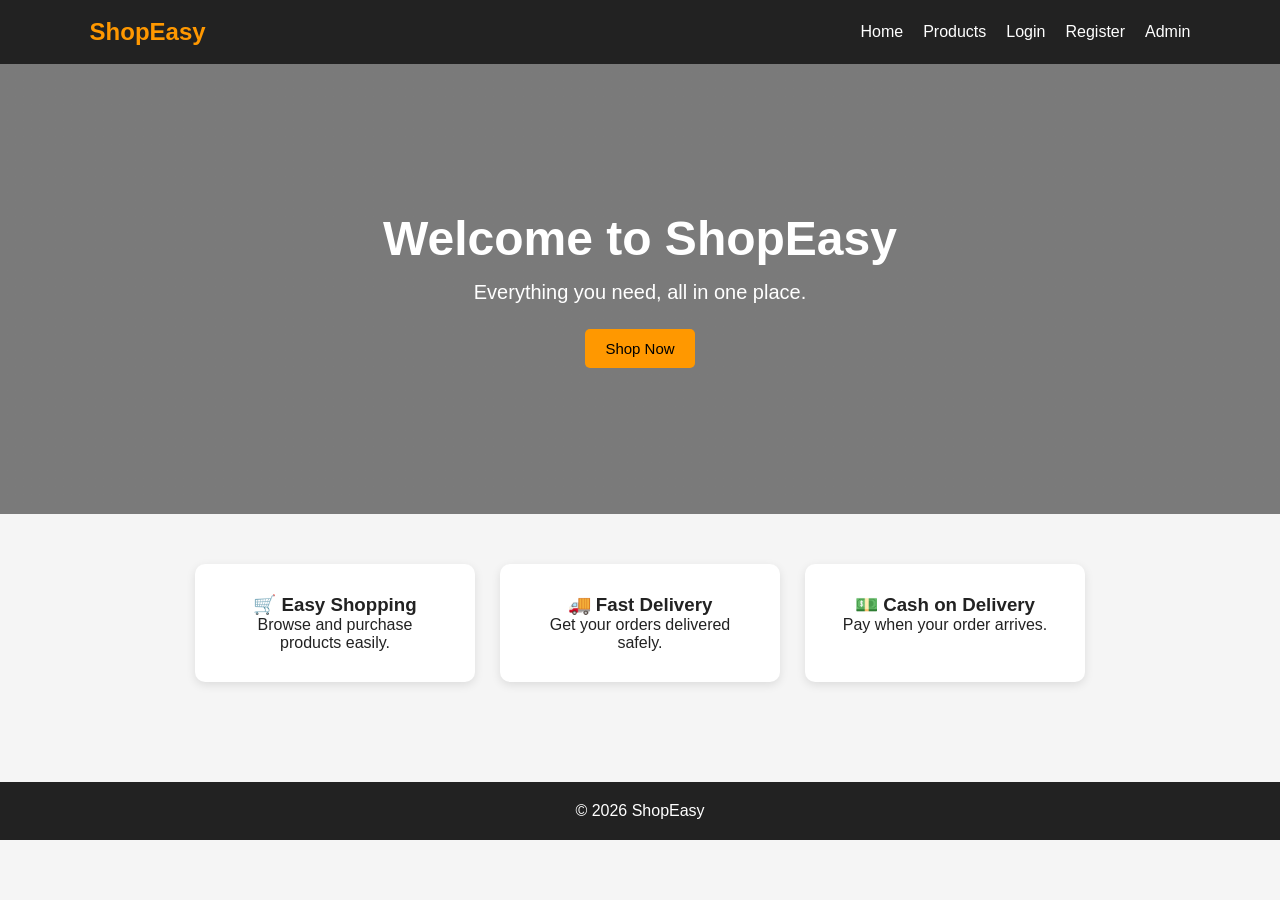
<file: index.html>
<!DOCTYPE html>
<html lang="en">
<head>
    <meta charset="UTF-8">
    <meta name="viewport" content="width=device-width, initial-scale=1.0">
    <title>ShopEasy - E-Commerce</title>
    <link rel="stylesheet" href="style.css">
</head>
<body>
<header>
    <h2>ShopEasy</h2>
    <nav>
        <a href="index.html">Home</a>
        <a href="products.html">Products</a>
        <a href="login.html">Login</a>
        <a href="register.html">Register</a>
        <a href="admin-login.html">Admin</a>
    </nav>
</header>

<section class="hero">
    <div>
        <h1>Welcome to ShopEasy</h1>
        <p>Everything you need, all in one place.</p>
        <a href="products.html"><button>Shop Now</button></a>
    </div>
</section>

<section class="features">
    <div class="feature"><h3>🛒 Easy Shopping</h3><p>Browse and purchase products easily.</p></div>
    <div class="feature"><h3>🚚 Fast Delivery</h3><p>Get your orders delivered safely.</p></div>
    <div class="feature"><h3>💵 Cash on Delivery</h3><p>Pay when your order arrives.</p></div>
</section>

<footer><p>© 2026 ShopEasy</p></footer>
</body>
</html>
</file>
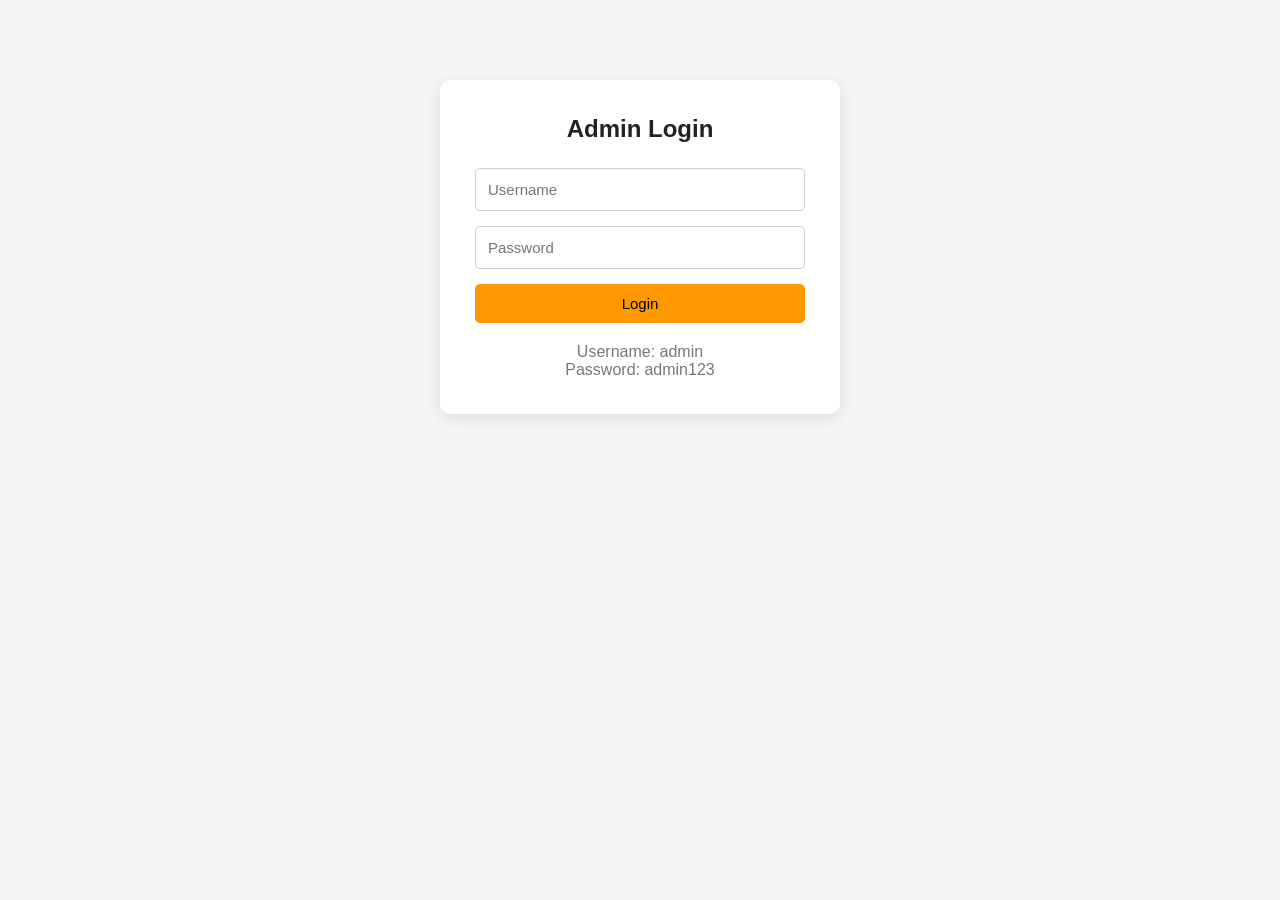
<file: admin-login.html>
<!DOCTYPE html>
<html lang="en">
<head>
    <meta charset="UTF-8">
    <meta name="viewport" content="width=device-width, initial-scale=1.0">
    <title>Admin Login - ShopEasy</title>
    <link rel="stylesheet" href="style.css">
</head>
<body>
<div class="form-container">
    <h2>Admin Login</h2>
    <form id="adminLoginForm">
        <input type="text" id="adminUsername" placeholder="Username" required>
        <input type="password" id="adminPassword" placeholder="Password" required>
        <button type="submit">Login</button>
    </form>
    <p class="hint">Username: admin<br>Password: admin123</p>
</div>
<script src="script.js"></script>
</body>
</html>
</file>
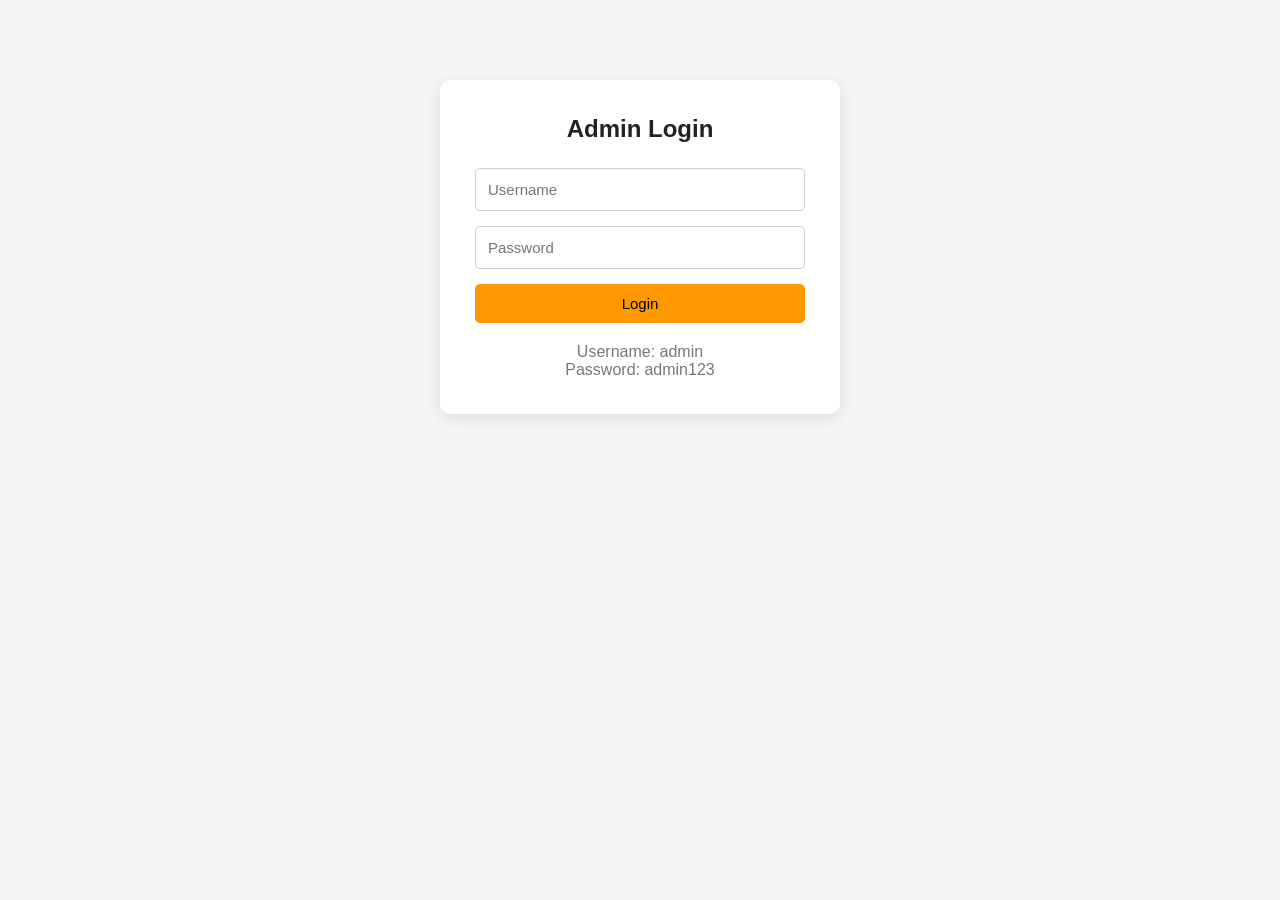
<file: admin.html>
<!DOCTYPE html>
<html lang="en">
<head>
    <meta charset="UTF-8">
    <meta name="viewport" content="width=device-width, initial-scale=1.0">
    <title>Admin Dashboard - ShopEasy</title>
    <link rel="stylesheet" href="style.css">
</head>
<body>
<header>
    <h2>ShopEasy Admin</h2>
    <nav>
        <a href="admin.html">Dashboard</a>
        <button onclick="adminLogout()">Logout</button>
    </nav>
</header>

<div class="admin-container">
    <h1>Admin Dashboard</h1>

    <div class="admin-cards">
        <div class="admin-card"><h3>Products</h3><p id="productCount">0</p></div>
        <div class="admin-card"><h3>Customers</h3><p id="customerCount">0</p></div>
        <div class="admin-card"><h3>Orders</h3><p id="orderCount">0</p></div>
    </div>

    <h2>Add Product</h2>
    <form id="productForm">
        <input type="text" id="productName" placeholder="Product Name" required>
        <input type="number" id="productPrice" placeholder="Price" required>
        <input type="text" id="productImage" placeholder="Image URL" required>
        <textarea id="productDescription" placeholder="Product Description" required></textarea>
        <button type="submit">Add Product</button>
    </form>

    <h2>Customers</h2>
    <div id="customers"></div>

    <h2>Orders</h2>
    <div id="adminOrders"></div>
</div>

<script src="script.js"></script>
</body>
</html>
</file>
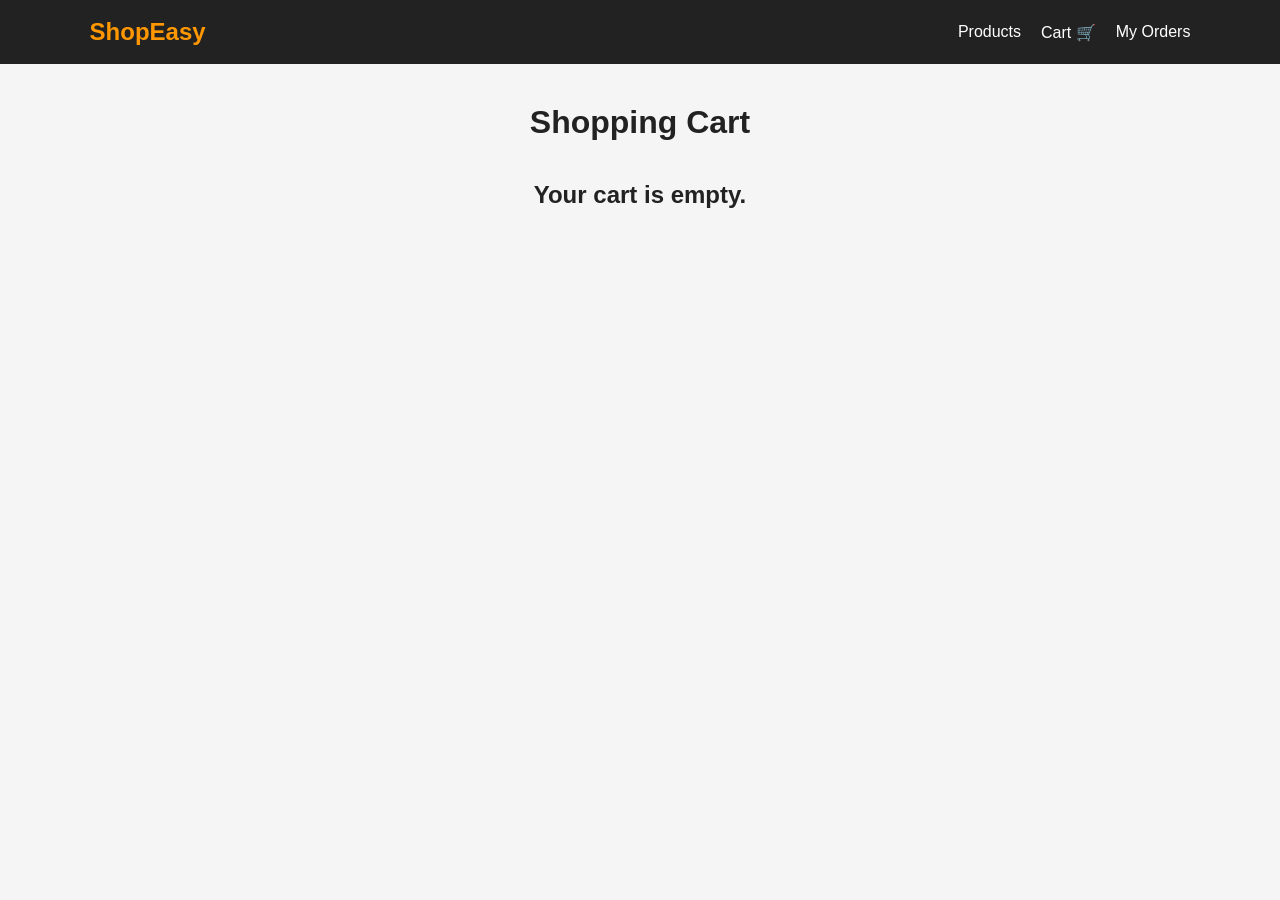
<file: cart.html>
<!DOCTYPE html>
<html lang="en">
<head>
    <meta charset="UTF-8">
    <meta name="viewport" content="width=device-width, initial-scale=1.0">
    <title>Cart - ShopEasy</title>
    <link rel="stylesheet" href="style.css">
</head>
<body>
<header>
    <h2>ShopEasy</h2>
    <nav>
        <a href="products.html">Products</a>
        <a href="cart.html">Cart 🛒</a>
        <a href="orders.html">My Orders</a>
    </nav>
</header>
<h1 class="page-title">Shopping Cart</h1>
<div id="cartContainer"></div>
<script src="script.js"></script>
</body>
</html>
</file>
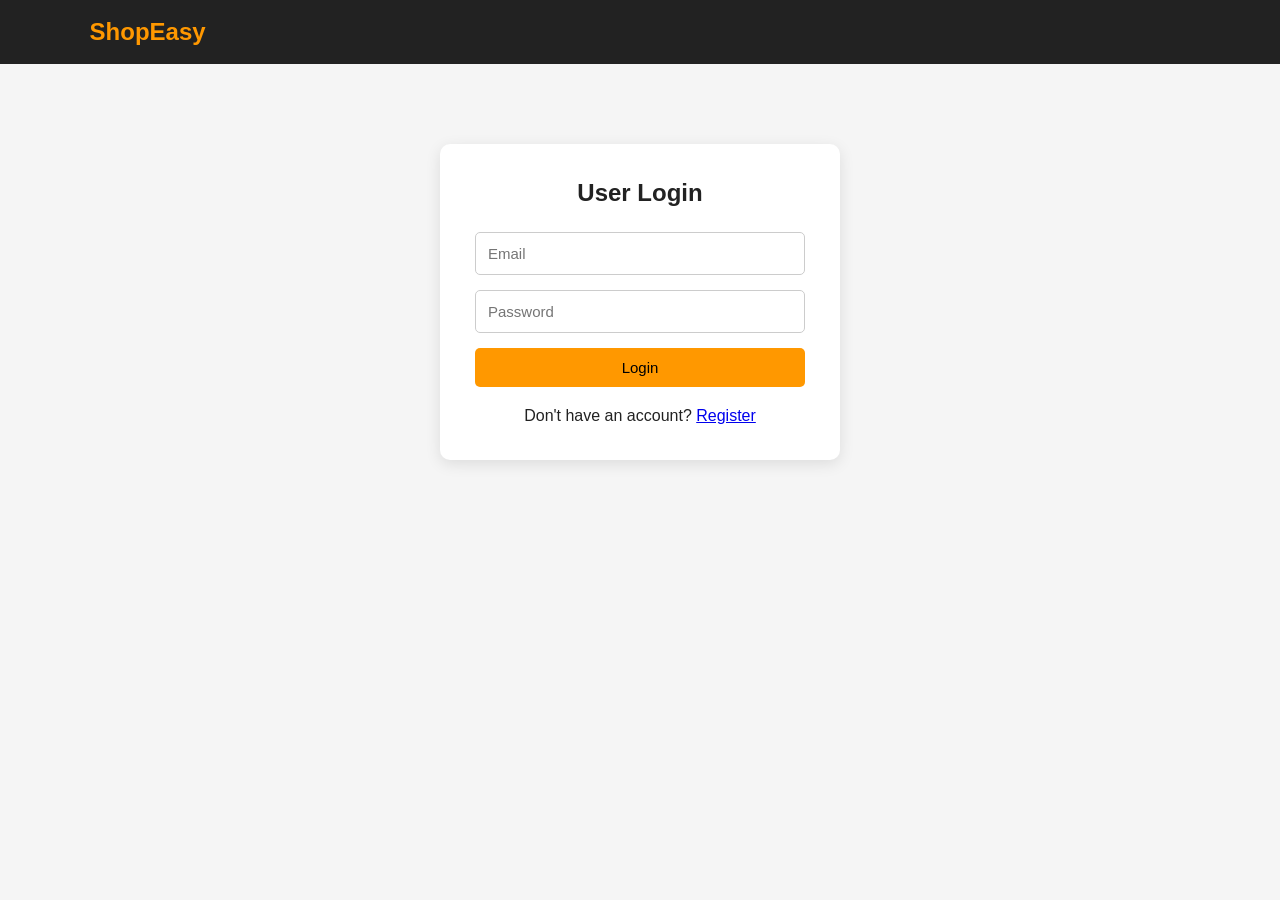
<file: login.html>
<!DOCTYPE html>
<html lang="en">
<head>
    <meta charset="UTF-8">
    <meta name="viewport" content="width=device-width, initial-scale=1.0">
    <title>Login - ShopEasy</title>
    <link rel="stylesheet" href="style.css">
</head>
<body>
<header><h2>ShopEasy</h2></header>
<div class="form-container">
    <h2>User Login</h2>
    <form id="loginForm">
        <input type="email" id="loginEmail" placeholder="Email" required>
        <input type="password" id="loginPassword" placeholder="Password" required>
        <button type="submit">Login</button>
    </form>
    <p>Don't have an account? <a href="register.html">Register</a></p>
</div>
<script src="script.js"></script>
</body>
</html>
</file>
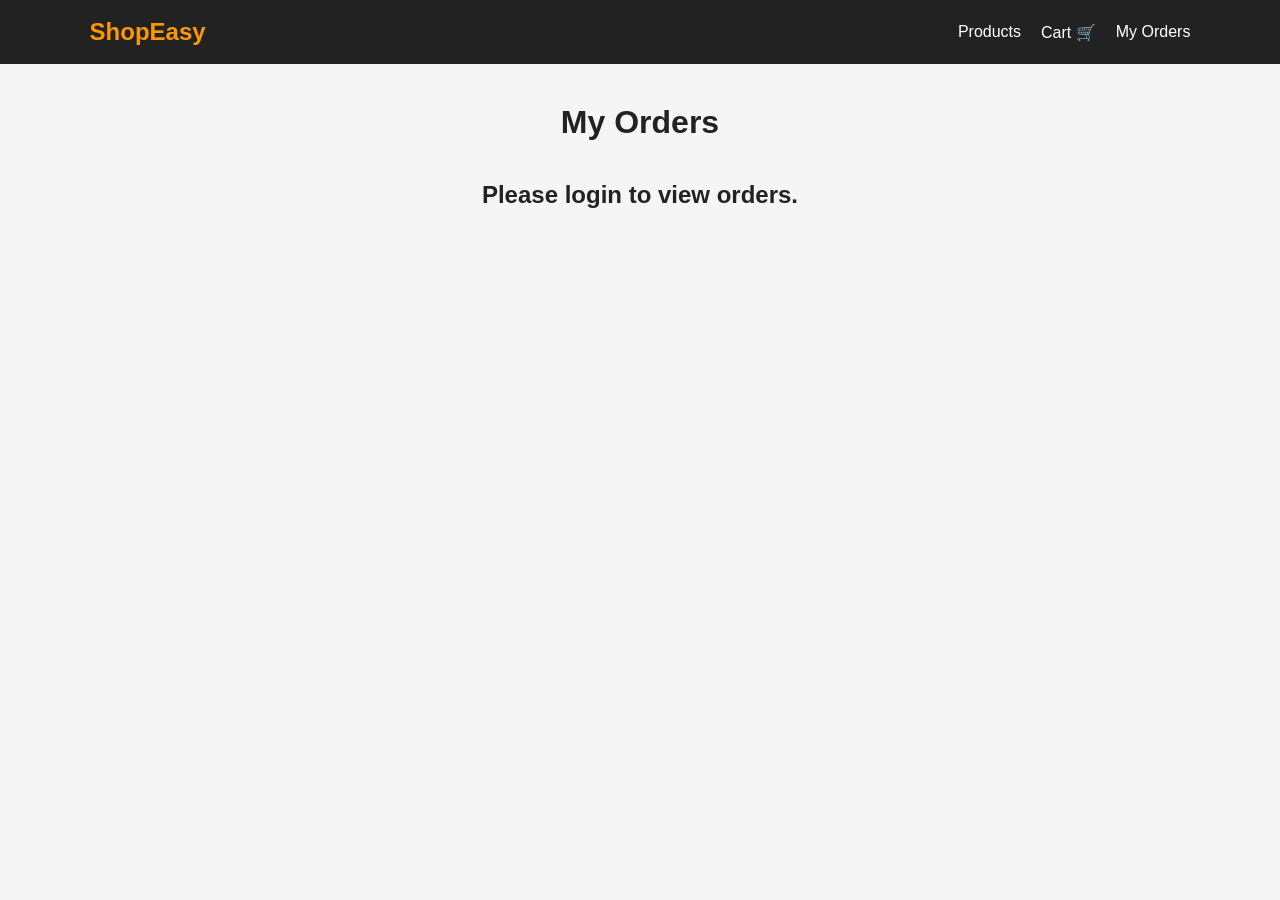
<file: orders.html>
<!DOCTYPE html>
<html lang="en">
<head>
    <meta charset="UTF-8">
    <meta name="viewport" content="width=device-width, initial-scale=1.0">
    <title>My Orders - ShopEasy</title>
    <link rel="stylesheet" href="style.css">
</head>
<body>
<header>
    <h2>ShopEasy</h2>
    <nav>
        <a href="products.html">Products</a>
        <a href="cart.html">Cart 🛒</a>
        <a href="orders.html">My Orders</a>
    </nav>
</header>
<h1 class="page-title">My Orders</h1>
<div id="ordersContainer"></div>
<script src="script.js"></script>
</body>
</html>
</file>
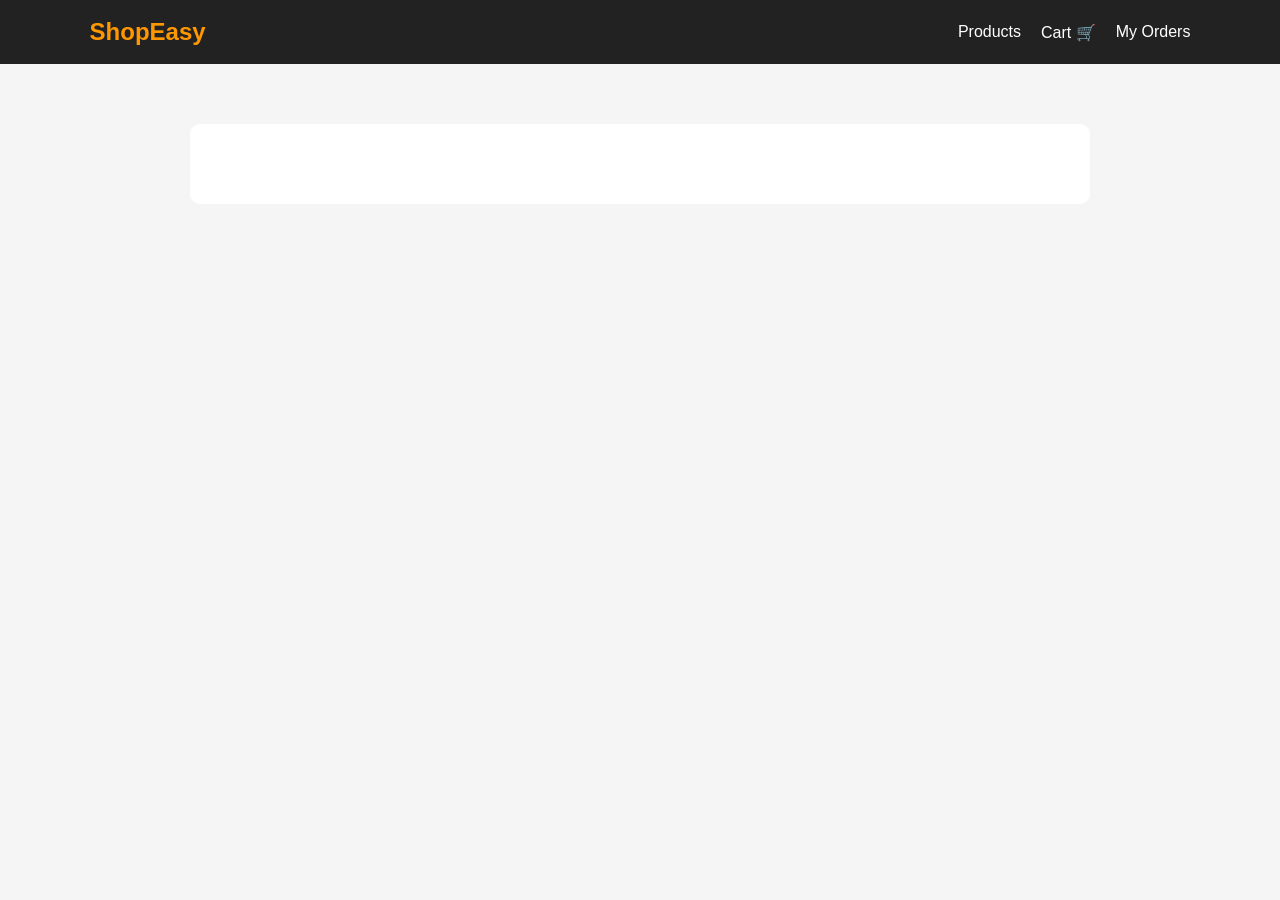
<file: product.html>
<!DOCTYPE html>
<html lang="en">
<head>
    <meta charset="UTF-8">
    <meta name="viewport" content="width=device-width, initial-scale=1.0">
    <title>Product Details - ShopEasy</title>
    <link rel="stylesheet" href="style.css">
</head>
<body>
<header>
    <h2>ShopEasy</h2>
    <nav>
        <a href="products.html">Products</a>
        <a href="cart.html">Cart 🛒</a>
        <a href="orders.html">My Orders</a>
    </nav>
</header>
<div id="productDetails" class="product-details"></div>
<script src="script.js"></script>
</body>
</html>
</file>
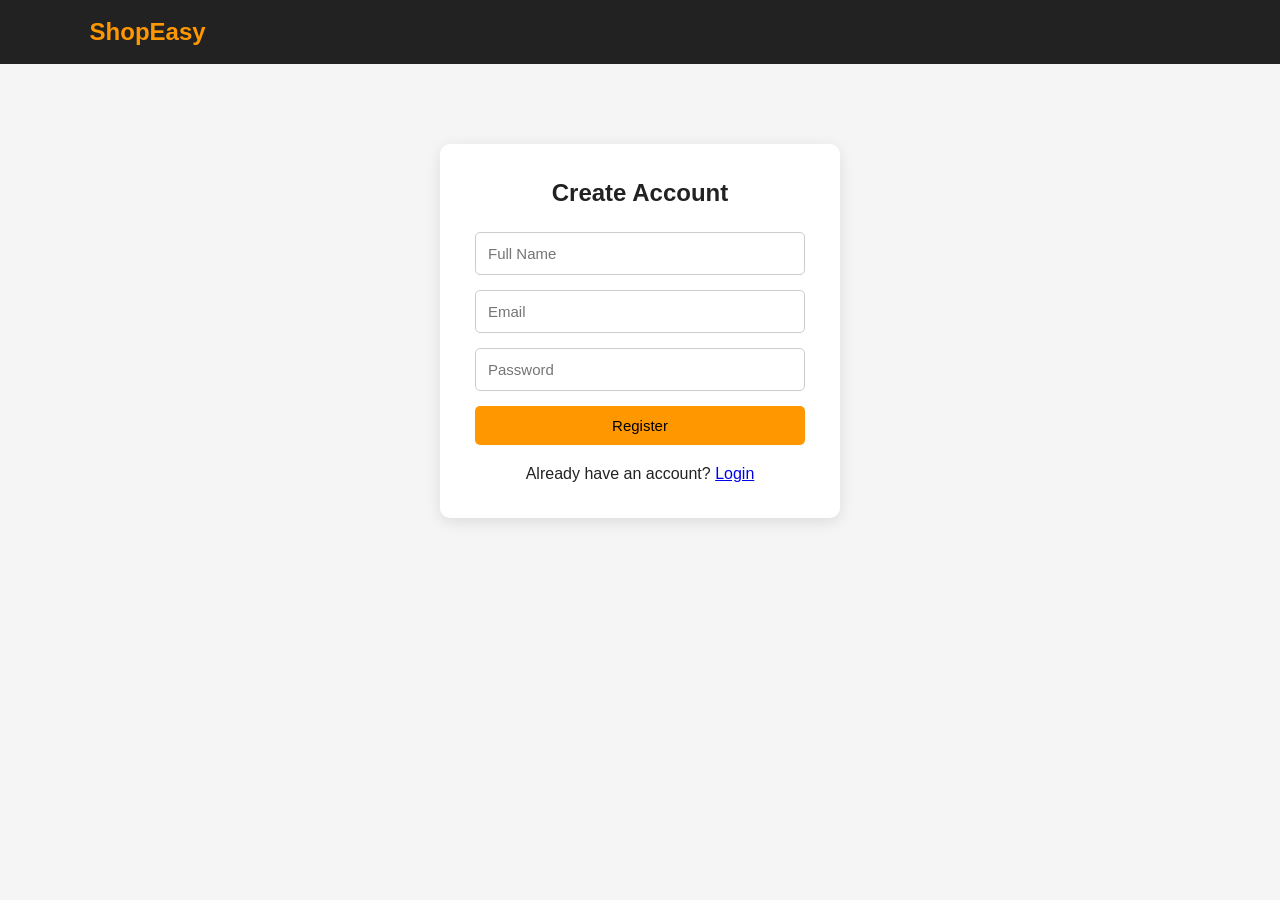
<file: register.html>
<!DOCTYPE html>
<html lang="en">
<head>
    <meta charset="UTF-8">
    <meta name="viewport" content="width=device-width, initial-scale=1.0">
    <title>Register - ShopEasy</title>
    <link rel="stylesheet" href="style.css">
</head>
<body>
<header><h2>ShopEasy</h2></header>
<div class="form-container">
    <h2>Create Account</h2>
    <form id="registerForm">
        <input type="text" id="name" placeholder="Full Name" required>
        <input type="email" id="email" placeholder="Email" required>
        <input type="password" id="password" placeholder="Password" required>
        <button type="submit">Register</button>
    </form>
    <p>Already have an account? <a href="login.html">Login</a></p>
</div>
<script src="script.js"></script>
</body>
</html>
</file>
<file: style.css>
* {
    box-sizing: border-box;
    margin: 0;
    padding: 0;
}

body {
    font-family: Arial, sans-serif;
    background: #f5f5f5;
    color: #222;
}

header {
    background: #222;
    color: white;
    padding: 18px 7%;
    display: flex;
    justify-content: space-between;
    align-items: center;
}

header h2 { color: #ff9800; }

nav {
    display: flex;
    align-items: center;
    gap: 20px;
}

nav a {
    color: white;
    text-decoration: none;
}

nav a:hover { color: #ff9800; }

button {
    background: #ff9800;
    border: none;
    padding: 11px 20px;
    border-radius: 5px;
    cursor: pointer;
    font-size: 15px;
}

button:hover { background: #e68900; }

.hero {
    height: 450px;
    display: flex;
    justify-content: center;
    align-items: center;
    text-align: center;
    background:
        linear-gradient(rgba(0,0,0,0.5), rgba(0,0,0,0.5)),
        url("https://images.unsplash.com/photo-1556742049-0cfed4f6a45d");
    background-size: cover;
    background-position: center;
    color: white;
}

.hero h1 {
    font-size: 48px;
    margin-bottom: 15px;
}

.hero p {
    font-size: 20px;
    margin-bottom: 25px;
}

.features {
    display: flex;
    justify-content: center;
    gap: 25px;
    padding: 50px;
}

.feature {
    background: white;
    padding: 30px;
    width: 280px;
    text-align: center;
    border-radius: 10px;
    box-shadow: 0 3px 10px rgba(0,0,0,0.1);
}

.form-container {
    width: 400px;
    max-width: 90%;
    margin: 80px auto;
    background: white;
    padding: 35px;
    border-radius: 10px;
    box-shadow: 0 4px 15px rgba(0,0,0,0.1);
    text-align: center;
}

.form-container h2 { margin-bottom: 25px; }

input, textarea {
    width: 100%;
    padding: 12px;
    margin-bottom: 15px;
    border: 1px solid #ccc;
    border-radius: 5px;
    font-size: 15px;
}

textarea { height: 100px; }

.form-container button { width: 100%; }

.form-container p { margin-top: 20px; }

.page-title {
    text-align: center;
    margin: 40px;
}

.product-container {
    display: grid;
    grid-template-columns: repeat(auto-fit, minmax(220px, 1fr));
    gap: 25px;
    padding: 30px 7%;
}

.product-card {
    background: white;
    border-radius: 10px;
    overflow: hidden;
    box-shadow: 0 3px 10px rgba(0,0,0,0.1);
    text-align: center;
    padding-bottom: 20px;
}

.product-card img {
    width: 100%;
    height: 200px;
    object-fit: cover;
}

.product-card h3 { margin: 15px; }
.product-card p { margin: 10px; }
.product-card button { margin-top: 10px; }

.product-details {
    max-width: 900px;
    margin: 60px auto;
    background: white;
    padding: 40px;
    border-radius: 10px;
    display: flex;
    gap: 40px;
}

.product-details img {
    width: 400px;
    height: 400px;
    object-fit: cover;
}

.cart-item {
    background: white;
    margin: 15px auto;
    padding: 20px;
    max-width: 800px;
    border-radius: 8px;
    display: flex;
    justify-content: space-between;
    align-items: center;
}

.cart-total {
    text-align: center;
    margin: 30px;
    font-size: 25px;
}

.order-card {
    background: white;
    max-width: 800px;
    margin: 20px auto;
    padding: 25px;
    border-radius: 10px;
    box-shadow: 0 3px 8px rgba(0,0,0,0.1);
}

.admin-container { padding: 40px 7%; }

.admin-cards {
    display: flex;
    gap: 25px;
    margin: 30px 0;
}

.admin-card {
    background: white;
    padding: 30px;
    width: 220px;
    border-radius: 10px;
    text-align: center;
    box-shadow: 0 3px 10px rgba(0,0,0,0.1);
}

.admin-card p {
    font-size: 30px;
    margin-top: 10px;
    color: #ff9800;
}

.hint { color: #777; }

footer {
    background: #222;
    color: white;
    text-align: center;
    padding: 20px;
    margin-top: 50px;
}

@media(max-width: 700px) {
    header {
        flex-direction: column;
        gap: 15px;
    }

    nav {
        flex-wrap: wrap;
        justify-content: center;
    }

    .features {
        flex-direction: column;
        align-items: center;
    }

    .product-details {
        flex-direction: column;
        margin: 20px;
    }

    .product-details img {
        width: 100%;
        height: auto;
    }

    .admin-cards {
        flex-direction: column;
    }
}
</file>
